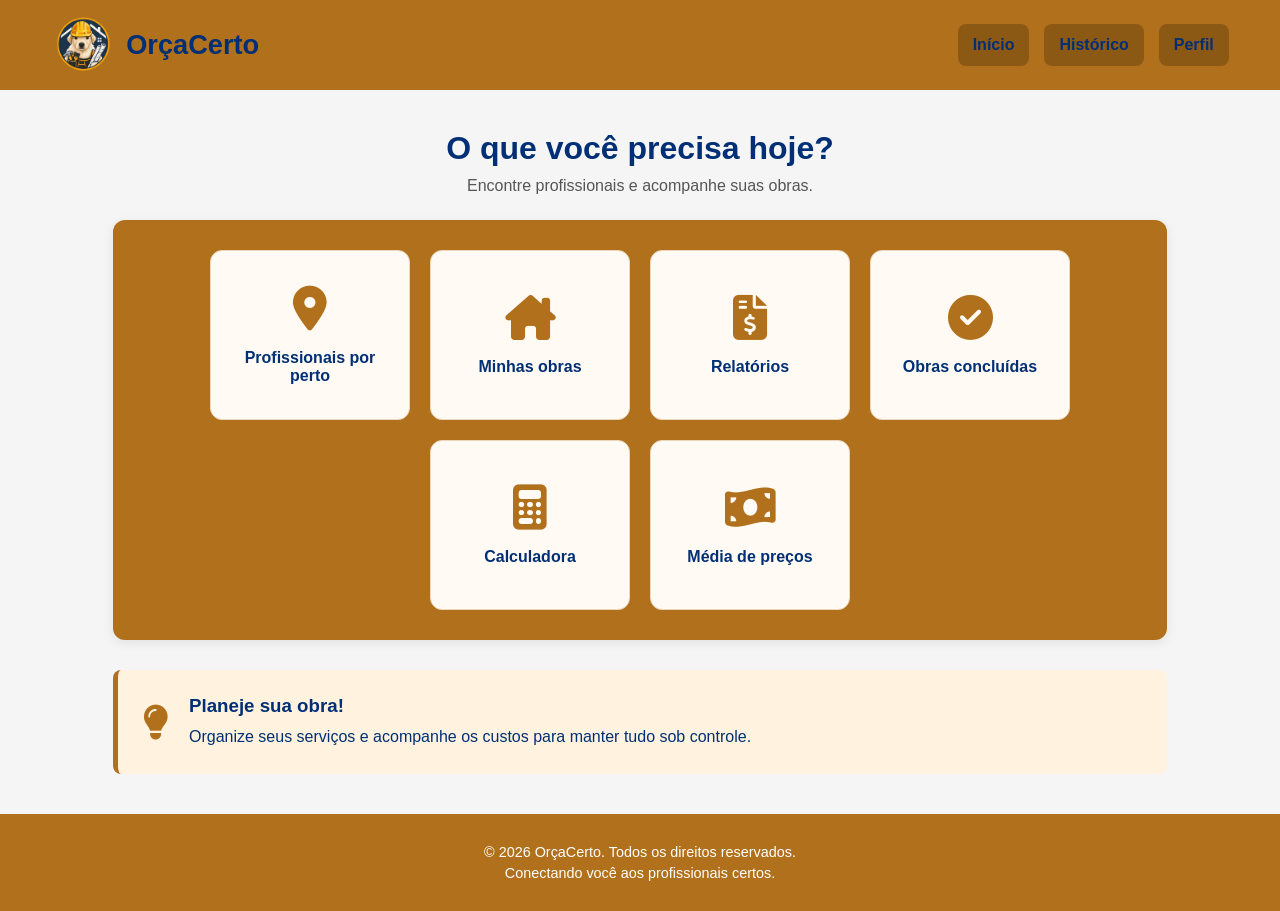
<file: cliente/index.html>
<!DOCTYPE html>
<html lang="pt-BR">
<head>
    <meta charset="UTF-8">
    <meta name="viewport" content="width=device-width, initial-scale=1.0">

    <link rel="stylesheet" href="style.css">

    <link rel="stylesheet"
          href="https://cdnjs.cloudflare.com/ajax/libs/font-awesome/6.5.2/css/all.min.css">

    <title>OrçaCerto</title>
</head>

<body>

    <header>
        <a href="#" class="logo">
            <img src="icones/08560e44-7619-4032-a3a6-54a197e1a773.png"
                 alt="Logo OrçaCerto">
            <h1>OrçaCerto</h1>
        </a>

        <nav>
            <a href="#" class="link">Início</a>
            <a href="#" class="link">Histórico</a>
            <a href="#" class="link">Perfil</a>
        </nav>
    </header>

    <main>
        <section class="contener-main">

            <h2 class="titulo-principal">
                O que você precisa hoje?
            </h2>

            <p class="subtitulo">
                Encontre profissionais e acompanhe suas obras.
            </p>

            <article class="contener">

                <a href="#" class="card">
                    <i class="fa-solid fa-location-dot icone"></i>
                    <span>Profissionais por perto</span>
                </a>

                <a href="#" class="card">
                    <i class="fa-solid fa-house-chimney icone"></i>
                    <span>Minhas obras</span>
                </a>

                <a href="#" class="card">
                    <i class="fa-solid fa-file-invoice-dollar icone"></i>
                    <span>Relatórios</span>
                </a>

                <a href="#" class="card">
                    <i class="fa-solid fa-circle-check icone"></i>
                    <span>Obras concluídas</span>
                </a>

                <a href="#" class="card">
                    <i class="fa-solid fa-calculator icone"></i>
                    <span>Calculadora</span>
                </a>

                <a href="#" class="card">
                    <i class="fa-solid fa-money-bill-wave icone"></i>
                    <span>Média de preços</span>
                </a>

            </article>

            <section class="dica">
                <i class="fa-solid fa-lightbulb"></i>

                <div>
                    <h3>Planeje sua obra!</h3>
                    <p>
                        Organize seus serviços e acompanhe os custos
                        para manter tudo sob controle.
                    </p>
                </div>
            </section>

        </section>
    </main>

    <footer>
        <p>&copy; 2026 OrçaCerto. Todos os direitos reservados.</p>
        <p>Conectando você aos profissionais certos.</p>
    </footer>
    
</body>
</html>
</file>
<file: cliente/style.css>
* {
    box-sizing: border-box;
    margin: 0;
    padding: 0;
}

:root {
    --color-white: #fff;
    --color-main: #b1701b;
    --color-blue: #002f75;;
    --color-black: #000;
    --color-background: #f5f5f5;
}

body {
    font: normal 1rem Arial, sans-serif;
    min-height: 100vh;
    display: flex;
    flex-direction: column;
    background-color: var(--color-background);
}

header {
    background-color: var(--color-main);
    min-height: 10vh;
    display: flex;
    justify-content: space-between;
    align-items: center;
    padding: 10px 4%;
    gap: 20px;
}

.logo {
    display: flex;
    align-items: center;
    gap: 10px;
    text-decoration: none;
    color: var(--color-blue);
}

.logo img {
    width: 65px;
    height: 65px;
    object-fit: contain;
}

.logo h1 {
    font-size: 1.7rem;
}

nav {
    display: flex;
    align-items: center;
    gap: 15px;
}

header .link {
    padding: 12px 15px;
    border-radius: 8px;
    text-decoration: none;
    color: var(--color-blue);
    background-color: #00000035;
    font-weight: bold;
    transition: 0.3s;
}

header .link:hover {
    background-color: var(--color-blue);
    color: var(--color-white);
}

main {
    flex: 1;
}

.contener-main {
    display: flex;
    flex-direction: column;
    align-items: center;
    padding: 40px 20px;
}

.titulo-principal {
    color: var(--color-blue);
    text-align: center;
    font-size: 2rem;
    margin-bottom: 10px;
}

.subtitulo {
    color: #555;
    text-align: center;
    margin-bottom: 25px;
}

.contener {
    background-color: var(--color-main);
    width: 85%;
    max-width: 1100px;
    display: flex;
    flex-wrap: wrap;
    justify-content: center;
    gap: 20px;
    padding: 30px;
    border-radius: 12px;
    box-shadow: 0 3px 12px #00000015;
}

.card {
    width: 200px;
    min-height: 170px;
    padding: 20px;
    display: flex;
    flex-direction: column;
    justify-content: center;
    align-items: center;
    gap: 18px;
    text-align: center;
    text-decoration: none;
    font-weight: bold;
    color: var(--color-blue);
    background-color: #fffaf3;
    border: 1px solid #ead7bc;
    border-radius: 12px;
    transition: 0.3s;
}

.card:hover {
    background-color: #f5e5ce;
    transform: translateY(-5px);
    box-shadow: 0 5px 12px #00000015;
}

.icone {
    font-size: 45px;
    color: var(--color-main);
}

.dica {
    width: 85%;
    max-width: 1100px;
    display: flex;
    align-items: center;
    gap: 20px;
    margin-top: 30px;
    padding: 25px;
    background-color: #fff3df;
    border-left: 5px solid var(--color-main);
    border-radius: 8px;
    color: var(--color-blue);
}

.dica > i {
    font-size: 35px;
    color: var(--color-main);
}

.dica h3 {
    margin-bottom: 8px;
}

.dica p {
    line-height: 1.5;
}

footer {
    background-color: var(--color-main);
    color: var(--color-white);
    text-align: center;
    padding: 25px 15px;
    margin-top: auto;
}

footer p {
    margin: 5px 0;
    font-size: 0.9rem;
}
</file>
